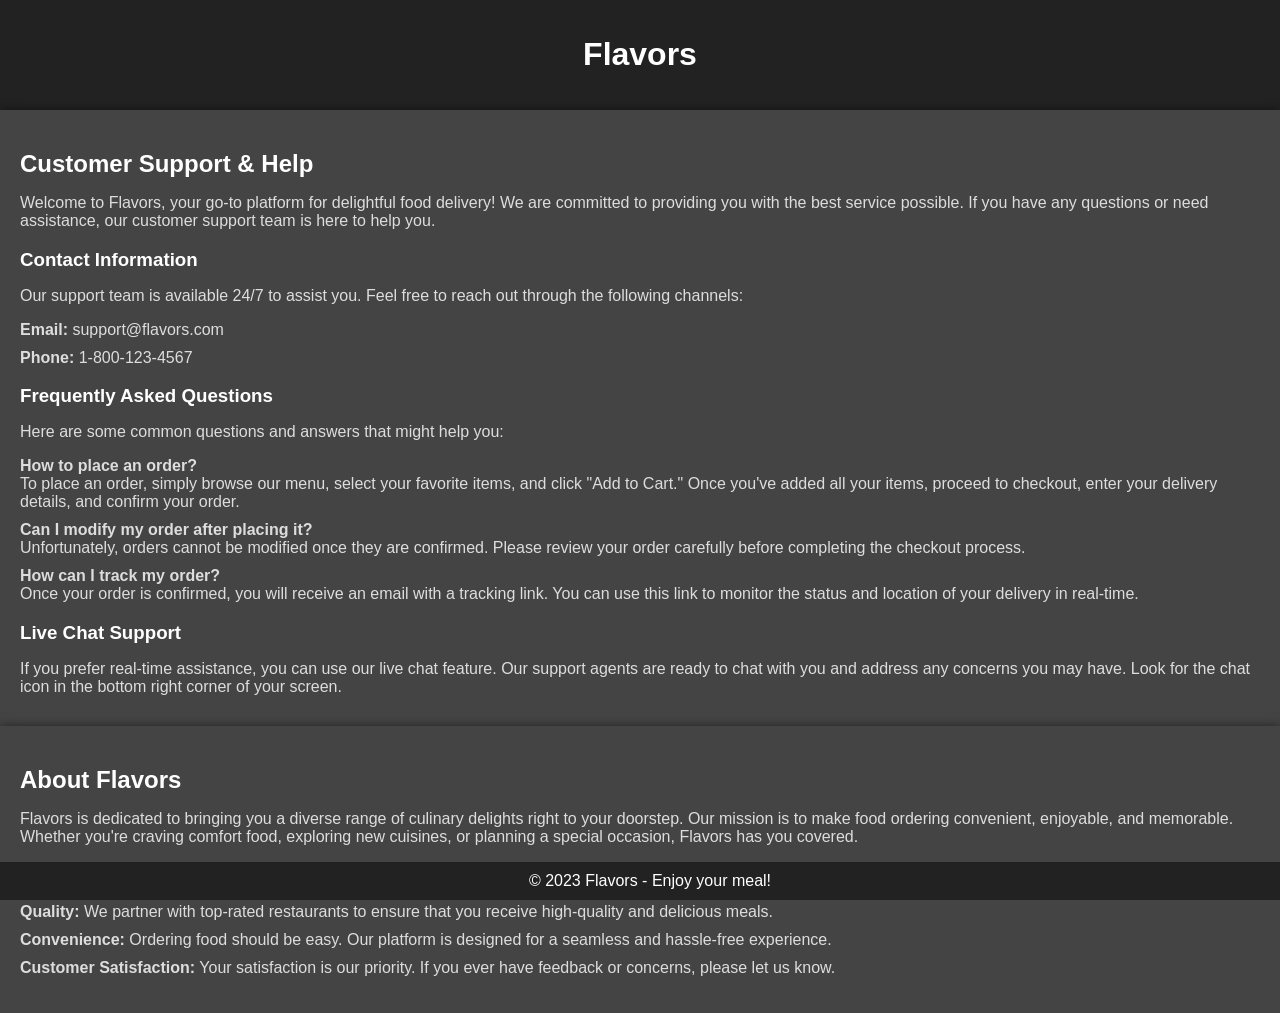
<file: Flavors-main/frontend/about/index.html>
<!DOCTYPE html>
<html lang="en">
<head>
    <meta charset="UTF-8">
    <meta name="viewport" content="width=device-width, initial-scale=1.0">
    <title>Flavors - Help</title>
    <style>
        body {
            font-family: 'Arial', sans-serif;
            margin: 0;
            padding: 0;
            background-color: #333;
            color: #fff;
        }

        header {
            background-color: #222;
            color: #fff;
            padding: 15px;
            text-align: center;
        }

        section {
            padding: 20px;
            background-color: #444;
            box-shadow: 0 0 10px rgba(0, 0, 0, 0.5);
            color: #fff;
        }

        h2, h3 {
            color: #fff;
            margin-bottom: 10px;
        }

        p, li {
            color: #ddd;
            margin-bottom: 10px;
        }

        ul {
            list-style: none;
            padding: 0;
        }

        footer {
            background-color: #222;
            color: #fff;
            text-align: center;
            padding: 10px;
            position: fixed;
            bottom: 0;
            width: 100%;
        }
    </style>
</head>
<body>

    <header>
        <h1>Flavors</h1>
    </header>

    <section>
        <h2>Customer Support & Help</h2>
        <p>Welcome to Flavors, your go-to platform for delightful food delivery! We are committed to providing you with the best service possible. If you have any questions or need assistance, our customer support team is here to help you.</p>

        <h3>Contact Information</h3>
        <p>Our support team is available 24/7 to assist you. Feel free to reach out through the following channels:</p>
        <ul>
            <li><strong>Email:</strong> support@flavors.com</li>
            <li><strong>Phone:</strong> 1-800-123-4567</li>
        </ul>

        <h3>Frequently Asked Questions</h3>
        <p>Here are some common questions and answers that might help you:</p>
        <ul>
            <li>
                <strong>How to place an order?</strong><br>
                To place an order, simply browse our menu, select your favorite items, and click "Add to Cart." Once you've added all your items, proceed to checkout, enter your delivery details, and confirm your order.
            </li>
            <li>
                <strong>Can I modify my order after placing it?</strong><br>
                Unfortunately, orders cannot be modified once they are confirmed. Please review your order carefully before completing the checkout process.
            </li>
            <li>
                <strong>How can I track my order?</strong><br>
                Once your order is confirmed, you will receive an email with a tracking link. You can use this link to monitor the status and location of your delivery in real-time.
            </li>
            <!-- Add more FAQ items as needed -->
        </ul>

        <h3>Live Chat Support</h3>
        <p>If you prefer real-time assistance, you can use our live chat feature. Our support agents are ready to chat with you and address any concerns you may have. Look for the chat icon in the bottom right corner of your screen.</p>
    </section>

    <section>
        <h2>About Flavors</h2>
        <p>Flavors is dedicated to bringing you a diverse range of culinary delights right to your doorstep. Our mission is to make food ordering convenient, enjoyable, and memorable. Whether you're craving comfort food, exploring new cuisines, or planning a special occasion, Flavors has you covered.</p>

        <h3>Our Values</h3>
        <ul>
            <li><strong>Quality:</strong> We partner with top-rated restaurants to ensure that you receive high-quality and delicious meals.</li>
            <li><strong>Convenience:</strong> Ordering food should be easy. Our platform is designed for a seamless and hassle-free experience.</li>
            <li><strong>Customer Satisfaction:</strong> Your satisfaction is our priority. If you ever have feedback or concerns, please let us know.</li>
        </ul>
    </section>

    <footer>
        &copy; 2023 Flavors - Enjoy your meal!
    </footer>

</body>
</html>
</file>
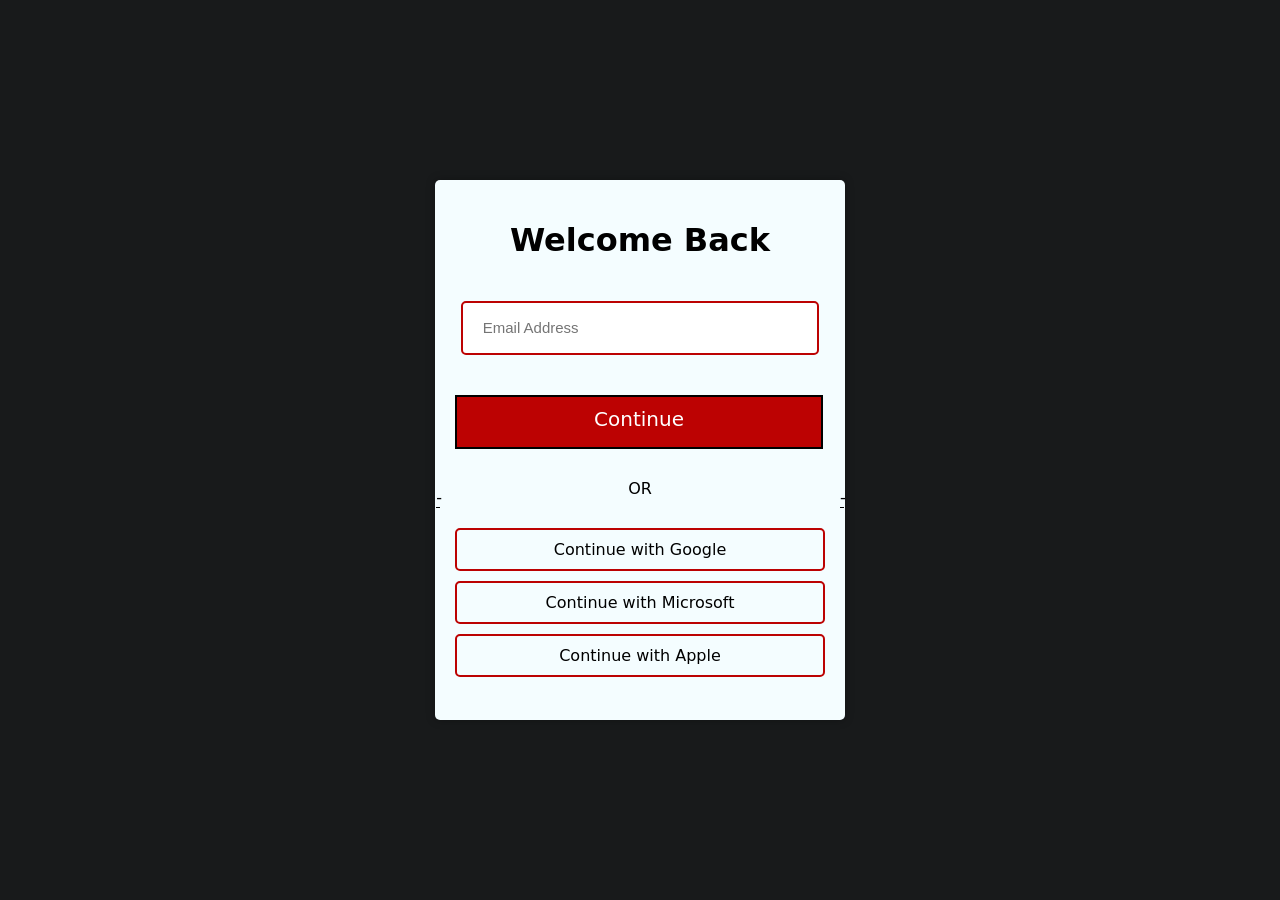
<file: Flavors-main/frontend/loginpage/index.html>
<!DOCTYPE html>
<html lang="en">
<head>
    <meta charset="UTF-8">
    <meta name="viewport" content="width=device-width, initial-scale=1.0">
    <title>Login Page</title>
    <link rel="stylesheet" type="text/css" href="styles.css">
</head>
<body>
    <div class="login-container">
        <h1>Welcome Back</h1>
        <input type="text" class="input-field" id="email" placeholder="Email Address">
        <div id="passwordContainer"></div>
        <a href="/Users/shashank/Flavors/frontend/mainpage/index.html" class="button" id="continueButton">Continue</a>
        <p class="or-text">OR</p>
        <div class="social-buttons">
            <a href="https://accounts.google.com" class="social-button">Continue with Google</a>
            <a href="https://login.microsoftonline.com" class="social-button">Continue with Microsoft</a>
            <a href="https://appleid.apple.com/sign-in" class="social-button">Continue with Apple</a>
        </div>
    </div>

    <script src="script.js"></script>
</body>
</html>
</file>
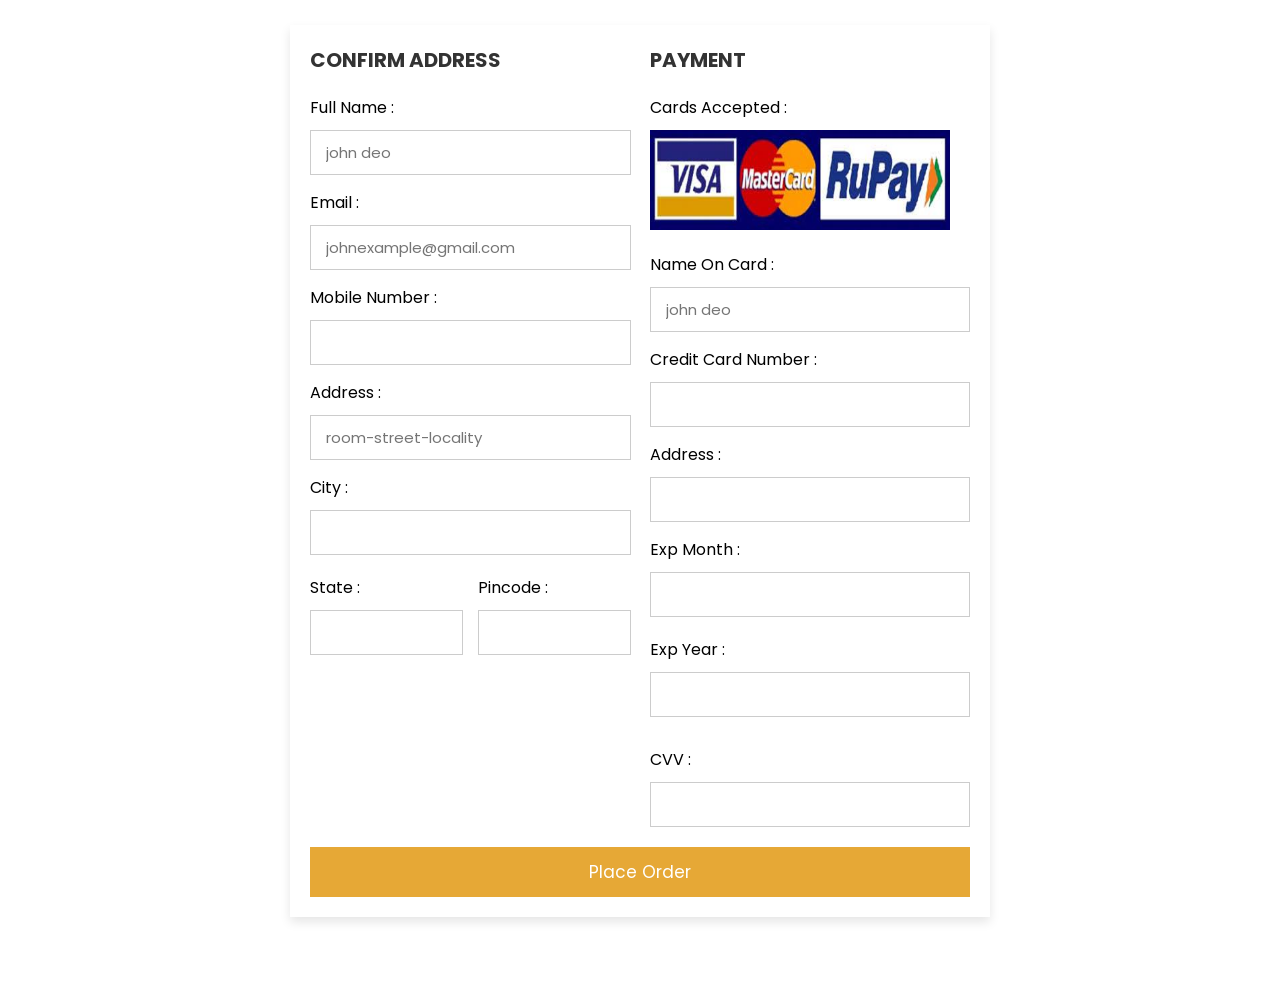
<file: Flavors-main/frontend/payment2/index.html>
<!DOCTYPE html>
<html lang="en">
<head>
    <meta charset="UTF-8">
    <meta name="viewport" content="width=device-width, initial-scale=1.0">
    <title>Document</title>
    <link rel="stylesheet" href="styles.css">
</head>
<body>
    <div class="container">
        <form action="">
            <div class="row">

                <div class="col">

                    <h3 class="title">Confirm Address</h3>

                    <div class="inputBox">
                        <span>full name :</span>
                        <input type="text" placeholder="john deo" required>
                    </div>
                    <div class="inputBox">
                        <span>email :</span>
                        <input type="email" placeholder="johnexample@gmail.com" required>
                    </div>
                    <div class="inputBox">
                        <span>mobile number :</span>
                        <input type="number" placeholder="" maxlength="10" required>
                    </div>
                    <div class="inputBox">
                        <span>address :</span>
                        <input type="text" placeholder="room-street-locality" required>
                    </div>
                    <div class="inputBox">
                        <span>city :</span>
                        <input type="text" required>
                    </div>
                    <div class="flex">
                        <div class="inputBox">
                            <span>state :</span>
                            <input type="text" required>
                        </div>
                        <div class="inputBox">
                            <span>pincode :</span>
                            <input type="number" maxlength="6" required>
                        </div>

                    </div>
                
                   
                    



                </div>

                <div class="col">

                    <h3 class="title">payment</h3>

                    <div class="inputBox">
                        <span>cards accepted :</span>
                        <img src="[data-uri]" height="100px" width="300px">

                    </div>

                    <div class="inputBox">
                        <span>name on card :</span>
                        <input type="text" placeholder="john deo" required>
                    </div>
                    
                    <div class="inputBox">
                        <span>credit card number :</span>
                        <input type="number" placeholder="" maxlength="10" required>
                    </div>
                    <div class="inputBox">
                        <span>address :</span>
                        <input type="text" placeholder="" required>
                    </div>
                    <div class="inputBox">
                        <span>exp month :</span>
                        <input type="text" required>
                    </div>
                   <div class="flex">
                    <div class="inputBox">
                        <span>exp year :</span>
                        <input type="number" required>
                    </div>
                   </div>
                    <div class="inputBox">
                        <span>CVV :</span>
                        <input type="number" maxlength="4" required>
                    </div>
                 </div>
            </div>
            <input type="submit" value="place order" class="submit-btn">
        </form>
    </div>

</body>
</html>
</file>
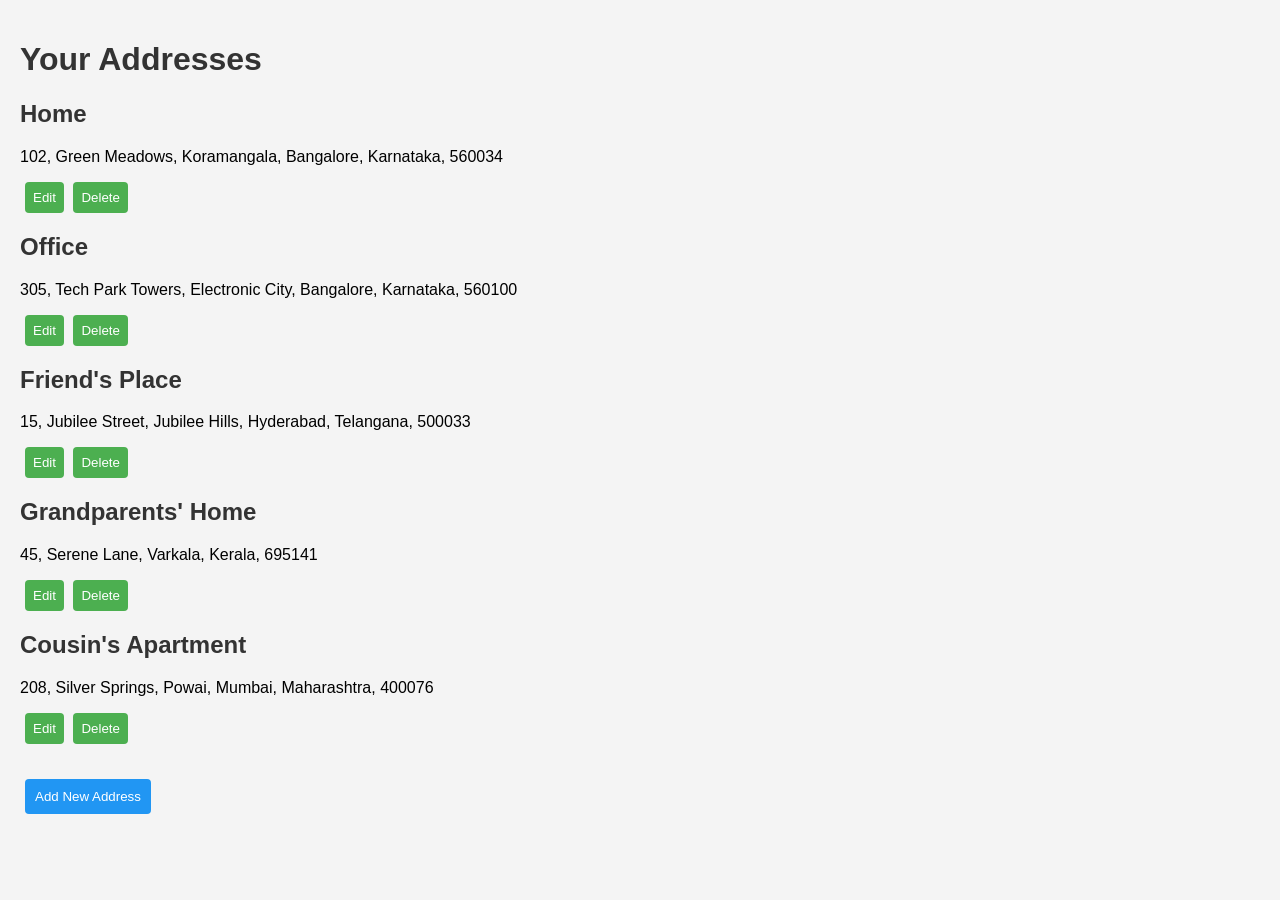
<file: Flavors-main/frontend/profiles/address/index.html>
<!DOCTYPE html>
<html lang="en">

<head>
    <meta charset="UTF-8">
    <meta name="viewport" content="width=device-width, initial-scale=1.0">
    <title>Flavors - Addresses</title>
    <link rel="stylesheet" href="styles.css">
</head>

<body>
    <div class="addresses-container">
        <h1>Your Addresses</h1>

        <section class="address-list">
            <div class="address-item">
                <h2>Home</h2>
                <p>102, Green Meadows, Koramangala, Bangalore, Karnataka, 560034</p>
                <button>Edit</button>
                <button>Delete</button>
            </div>

            <div class="address-item">
                <h2>Office</h2>
                <p>305, Tech Park Towers, Electronic City, Bangalore, Karnataka, 560100</p>
                <button>Edit</button>
                <button>Delete</button>
            </div>

            <div class="address-item">
                <h2>Friend's Place</h2>
                <p>15, Jubilee Street, Jubilee Hills, Hyderabad, Telangana, 500033</p>
                <button>Edit</button>
                <button>Delete</button>
            </div>

            <!-- Sample addresses for demonstration -->
            <div class="address-item">
                <h2>Grandparents' Home</h2>
                <p>45, Serene Lane, Varkala, Kerala, 695141</p>
                <button>Edit</button>
                <button>Delete</button>
            </div>

            <div class="address-item">
                <h2>Cousin's Apartment</h2>
                <p>208, Silver Springs, Powai, Mumbai, Maharashtra, 400076</p>
                <button>Edit</button>
                <button>Delete</button>
            </div>
        </section>

        <button class="add-address-button">Add New Address</button>
    </div>
</body>

</html>
</file>
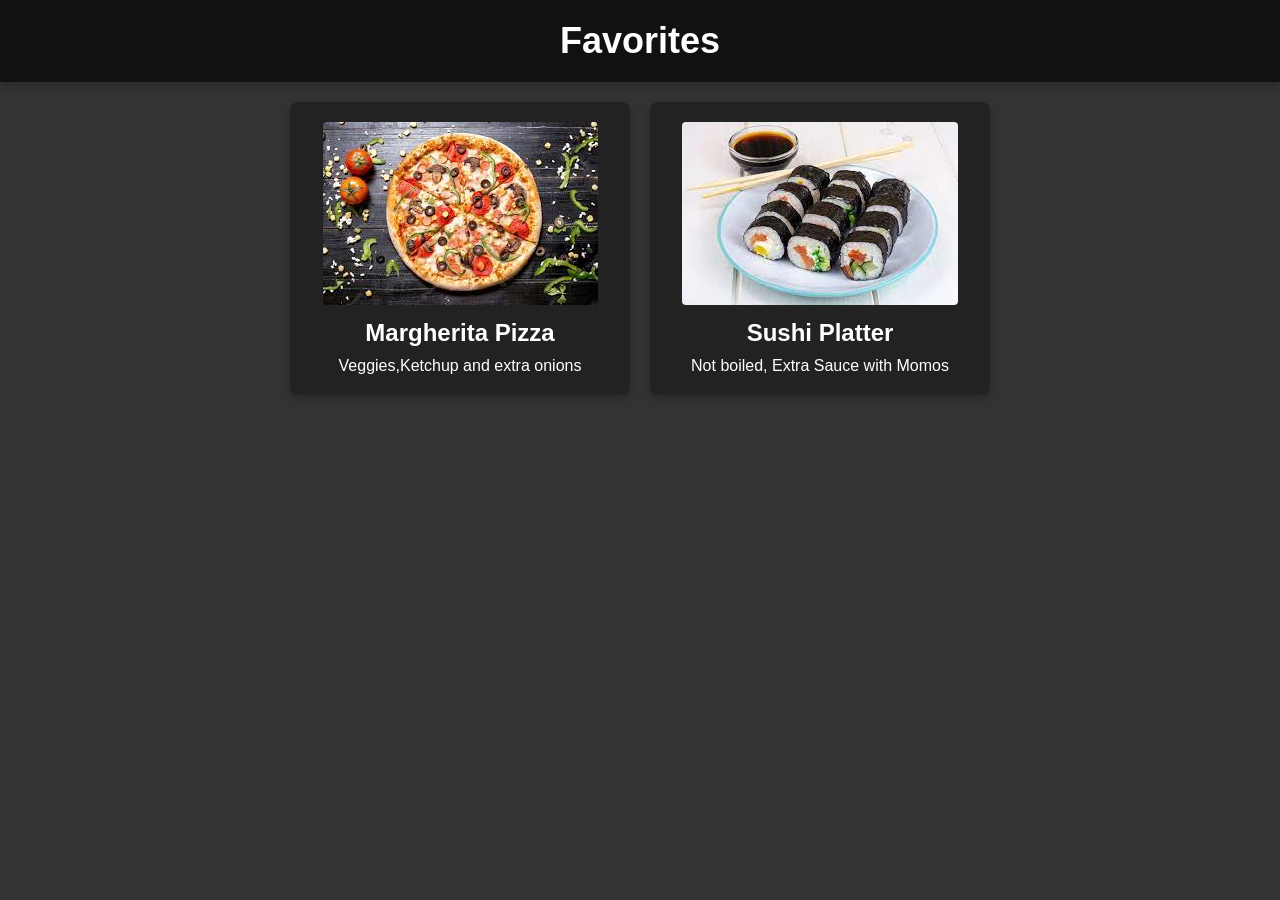
<file: Flavors-main/frontend/profiles/favorites/index.html>
<!DOCTYPE html>
<html lang="en">
<head>
    <meta charset="UTF-8">
    <meta name="viewport" content="width=device-width, initial-scale=1.0">
    <title>Favorites</title>
    <link rel="stylesheet" href="styles.css">
</head>
<body>
    <header class="header">
        <h1>Favorites</h1>
    </header>
    <main class="favorites-container">
        <section class="favorite-item">
            <img src="[data-uri]" alt="Favorite Item 1">
            <h2>Margherita Pizza</h2>
            <p>Veggies,Ketchup and extra onions</p>
        </section>
        <section class="favorite-item">
            <img src="[data-uri]" alt="Favorite Item 2">
            <h2>Sushi Platter</h2>
            <p>Not boiled, Extra Sauce with Momos</p>
        </section>
        <!-- Add more favorite items as needed -->
    </main>
</body>
</html>
</file>
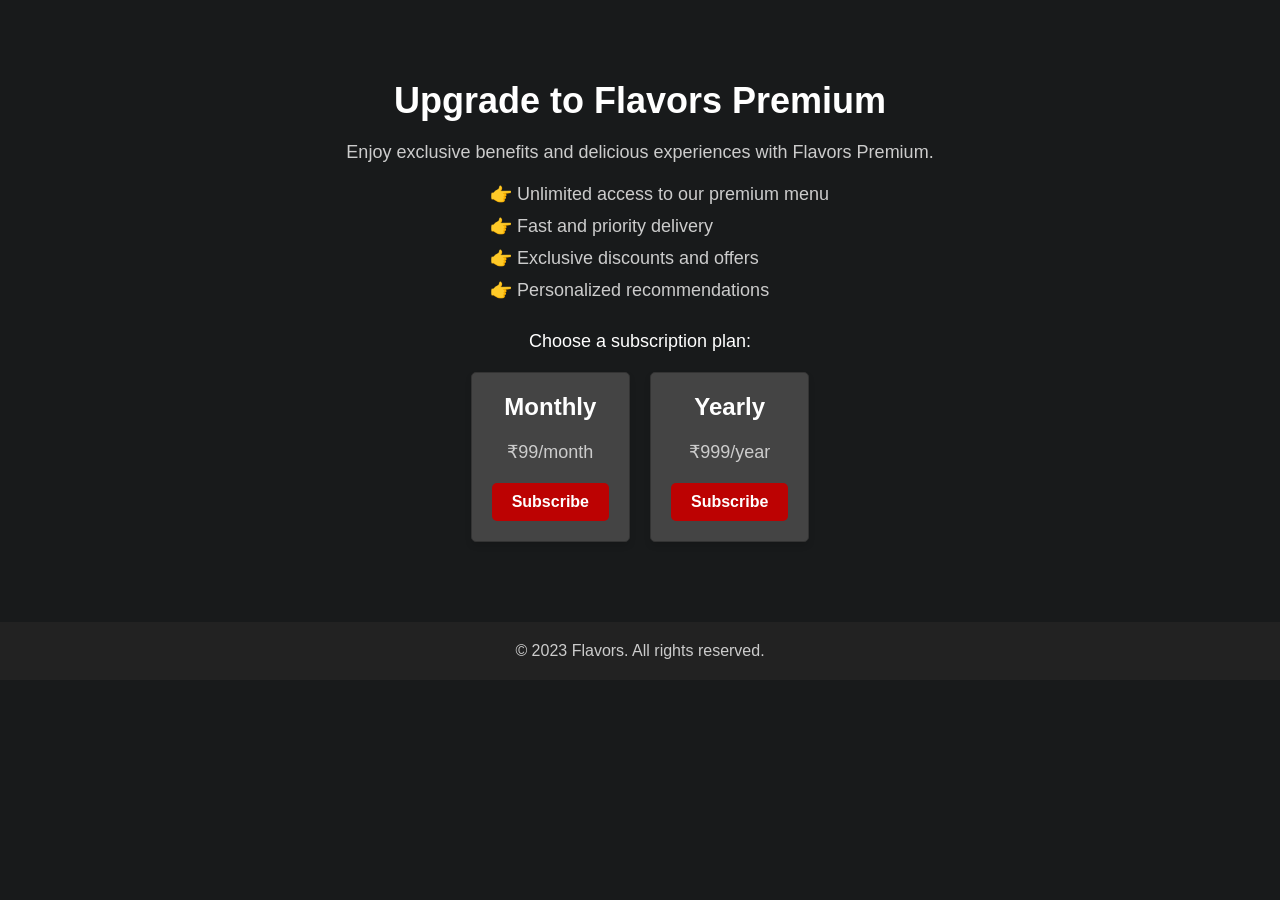
<file: Flavors-main/frontend/profiles/premium/index.html>
<!DOCTYPE html>
<html lang="en">
<head>
    <meta charset="UTF-8">
    <meta name="viewport" content="width=device-width, initial-scale=1.0">
    <title>Flavors Premium</title>
    <link rel="stylesheet" href="styles.css">
</head>
<body>
    <section class="premium">
        <div class="premium-content">
            <h1>Upgrade to Flavors Premium</h1>
            <p>Enjoy exclusive benefits and delicious experiences with Flavors Premium.</p>
            <ul>
                <li>👉 Unlimited access to our premium menu</li>
                <li>👉 Fast and priority delivery</li>
                <li>👉 Exclusive discounts and offers</li>
                <li>👉 Personalized recommendations</li>
            </ul>
            <div class="subscription-details">
                <p>Choose a subscription plan:</p>
                <div class="subscription-options">
                    <div class="option">
                        <h2>Monthly</h2>
                        <p>₹99/month</p>
                        <a href="/Users/shashank/Flavors/frontend/payment2/index.html" class="subscribe-button">Subscribe</a>
                    </div>
                    <div class="option">
                        <h2>Yearly</h2>
                        <p>₹999/year</p>
                        <a href="/Users/shashank/Flavors/frontend/payment2/index.html" class="subscribe-button">Subscribe</a>
                    </div>
                </div>
            </div>
        </div>
    </section>

    <footer class="footer">
        <p>&copy; 2023 Flavors. All rights reserved.</p>
    </footer>
</body>
</html>
</file>
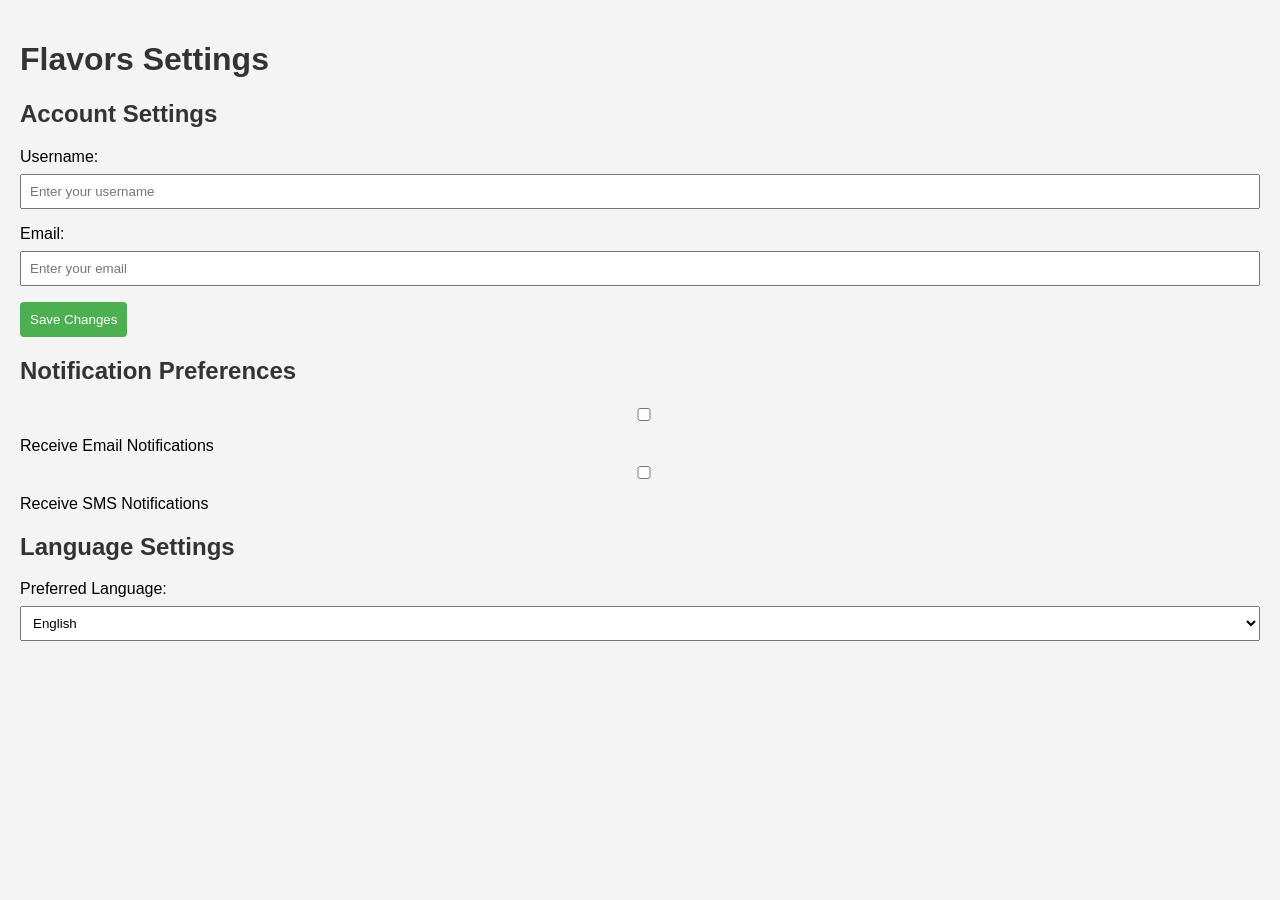
<file: Flavors-main/frontend/profiles/settings/index.html>
<!DOCTYPE html>
<html lang="en">

<head>
    <meta charset="UTF-8">
    <meta name="viewport" content="width=device-width, initial-scale=1.0">
    <title>Flavors - Settings</title>
    <link rel="stylesheet" href="styles.css">
</head>

<body>
    <div class="settings-container">
        <h1>Flavors Settings</h1>

        <section class="account-settings">
            <h2>Account Settings</h2>
            <label for="username">Username:</label>
            <input type="text" id="username" placeholder="Enter your username">

            <label for="email">Email:</label>
            <input type="email" id="email" placeholder="Enter your email">

            <button class="save-button">Save Changes</button>
        </section>

        <section class="notification-settings">
            <h2>Notification Preferences</h2>
            <label>
                <input type="checkbox" id="emailNotifications"> Receive Email Notifications
            </label>
            <label>
                <input type="checkbox" id="smsNotifications"> Receive SMS Notifications
            </label>
        </section>

        <section class="language-settings">
            <h2>Language Settings</h2>
            <label for="language">Preferred Language:</label>
            <select id="language">
                <option value="en">English</option>
                <option value="es">Español</option>
                <option value="fr">Français</option>
            </select>
        </section>
    </div>
</body>

</html>
</file>
<file: Flavors-main/frontend/loginpage/styles.css>
body {
    background-color: #181a1b;
    display: flex;
    justify-content: center;
    align-items: center;
    height: 100vh;
    margin: 0;
}

.login-container {
    font-family: "sans";
    background-color: #F4FDFF;
    padding: 20px;
    border-radius: 5px;
    text-align: center;
    box-shadow: 0 0 10px rgba(0, 0, 0, 0.3);
    width: 370px;
    height: 500px;
}

.login-container h1 {
    color: #000000;
}
/* ... (same as before) ... */

.login-container.expanded-container {
    height: 550px; /* Adjust the desired height after expanding */
}

.input-field {
    width: 85%;
    height: 10px;
    padding: 20px;
    margin: 10px 0;
    border: 2px solid #bc0202;
    border-radius: 5px;
    outline: none;
    margin-top: 20px;
    font-size: 15px;
}

.button {
    display: block;
    width: 93%;
    height: 30px;
    padding: 10px;
    margin: 30px 0;
    background-color: #bc0202;
    border: 2px solid black;
    border-radius: 0px;
    font-size: 20px;
    color: white;
    text-decoration: none;
    margin-top: 30px;
}

.or-text {
    margin-top: 30px;
    position: relative;
    color: #000000;
}

.or-text::before,
.or-text::after {
    content: "-";
    position: absolute;
    top: 50%;
    width: 1%;
    border-bottom: 1px solid #000000;
}

.or-text::before {
    right: 100%;
    margin-right: 15px;
}

.or-text::after {
    left: 100%;
    margin-left: 15px;
}

.social-buttons {
    display: flex;
    flex-direction: column;
    gap: 10px;
    margin-top: 30px;
}

.social-button {
    border: 2px solid #bc0202;
    border-radius: 5px;
    padding: 10px;
    font-size: 16px;
    color: #000000;
    text-align: center;
    text-decoration: none;
    transition: background-color 0.2s ease-in-out, color 0.2s ease-in-out;
}

.social-button:hover {
  background-color: #bc0202;
  color: #FFFFFF;
}
</file>
<file: Flavors-main/frontend/payment2/styles.css>
@import url('https://fonts.googleapis.com/css2?family=Poppins:wght@100;300;400;500;600&diplay=swap');

*{
    font-family: 'Poppins' , sans-serif;
    margin: 0;
    padding: 0;
    box-sizing: border-box;
    outline: none;
    border: none;
    text-transform: capitalize;
    transition: all .2s linear;
}

.container{
    display: flex;
    justify-content: center;
    align-items: center;
    padding: 25px;
    min-height: 100vh;
    padding-bottom: 70px;
}

.container form{
    padding: 20px;
    width: 700px;
    background: #fff;
    box-shadow: 0 5px 10px rgba(0,0,0,.1);

}

.container form .row{
    display: flex;
    flex-wrap: wrap;
    gap: 19px;
}

.container form .row .col{
    flex: 1 1 250px;
}

.container form .row .col .title{
    font-size: 20px;
    color: #333;
    padding-bottom: 5px;
    text-transform: uppercase;
}

.container form .row .col .inputBox{
    margin: 15px 0;
}

.container form .row .col .inputBox span{
    margin-bottom: 10px;
    display: block;

}

.container form .row .col .inputBox input{
    width: 100%;
    border: 1px solid #ccc;
    padding: 10px 15px;
    font-size: 15px;
    text-transform: none;
}

.container form .row .col .inputBox input:hover{
    border: 1px solid rgb(230, 168, 54);
}

.container form .row .col .flex{
    display: flex;
    gap: 15px;
}

.container form .row .col .flex .inputBox{
    margin-top: 5px;
}

.container form .row .col .flex .inputBox img{
    height: 34px;
    margin-top: 5px;
    filter: drop-shadow(0 0 1px #000);
}


.container form .submit-btn{
    width: 100%;
    padding: 12px;
    font-size: 17px;
    background: rgb(230, 168, 54);
    color:#fff ;
    margin-top: 5px;
    cursor: pointer;
}

.container form .submit-btn:hover{
    background: rgb(230, 160, 29);
}
</file>
<file: Flavors-main/frontend/profiles/address/styles.css>
body {
    font-family: 'Arial', sans-serif;
    margin: 0;
    padding: 0;
    background-color: #f4f4f4;
}

.addresses-container {
    padding: 20px;
}

h1, h2 {
    color: #333;
}

.address-list {
    margin-top: 20px;
}

.address-item {
    margin-bottom: 15px;
}

button {
    background-color: #4caf50;
    color: #fff;
    padding: 8px;
    margin-left: 5px;
    border: none;
    border-radius: 4px;
    cursor: pointer;
}

button:hover {
    background-color: #45a049;
}

.add-address-button {
    background-color: #2196F3;
    color: #fff;
    padding: 10px;
    border: none;
    border-radius: 4px;
    cursor: pointer;
    margin-top: 20px;
}

.add-address-button:hover {
    background-color: #0b7dda;
}
</file>
<file: Flavors-main/frontend/profiles/favorites/styles.css>
/* Reset some default styles */
body, h1, h2, p {
    margin: 0;
    padding: 0;
}

/* Apply a dark background to the entire page */
body {
    background-color: #333;
    color: #fff;
    font-family: Arial, sans-serif;
    text-align: center;
}

/* Style the header */
.header {
    background-color: #111;
    padding: 20px 0;
    box-shadow: 0 4px 8px rgba(0, 0, 0, 0.2);
}

.header h1 {
    font-size: 36px;
}

/* Style the favorite items */
.favorites-container {
    display: flex;
    flex-wrap: wrap;
    justify-content: center;
    gap: 20px;
    padding: 20px;
}

.favorite-item {
    background-color: #222;
    border-radius: 8px;
    padding: 20px;
    width: 300px;
    box-shadow: 0 4px 8px rgba(0, 0, 0, 0.2);
}

.favorite-item img {
    max-width: 100%;
    height: auto;
    border-radius: 4px;
}

.favorite-item h2 {
    font-size: 24px;
    margin: 10px 0;
}

.favorite-item p {
    font-size: 16px;
}
</file>
<file: Flavors-main/frontend/profiles/premium/styles.css>
/* Reset some default styles */
* {
    margin: 0;
    padding: 0;
    box-sizing: border-box;
}
::-webkit-scrollbar {
    width: 5px;
  background-color: #1f2223;
}
body {
    font-family: Arial, sans-serif;
    background-color: #181a1b; /* Darker background color */
    color: #fff; /* Text color */
}

.header {
    background-color: #1f2223;
    color: #fff;
    padding: 15px 0;
}

.navbar {
    display: flex;
    justify-content: space-between;
    align-items: center;
    max-width: 1200px;
    margin: 0 auto;
}

.logo a {
    text-decoration: none;
    font-size: 24px;
    font-weight: bold;
    color: #fff; /* Logo text color */
}

.nav-links {
    list-style: none;
    display: flex;
    gap: 20px;
}

.nav-links li a {
    text-decoration: none;
    color: #fff;
    font-weight: 600;
    transition: color 0.3s ease;
}

.nav-links li a:hover {
    color: #ff6b6b; /* Hover color */
}

.premium {
    padding: 80px 0;
    text-align: center;
}

.premium-content {
    max-width: 800px;
    margin: 0 auto;
}

.premium h1 {
    text-align: center;
    font-size: 36px;
    color: #fff; /* Heading color */
}

.premium p {
    text-align: center;
    font-size: 18px;
    color: #ccc; /* Paragraph color */
    margin: 20px 0;
}

ul {
    text-align: left;
    list-style: none;
}
ul li {
    font-size: 18px;
    color: #ccc;
    margin-bottom: 10px;
    margin-right: 10px;
}
li:nth-child(1) {
  position: relative;
  left: 250px; /* Adjust the top value as needed */
}

li:nth-child(2) {
  position: relative;
  left: 250px; /* Adjust the top value as needed */
}

li:nth-child(3) {
  position: relative;
  left: 250px; /* Adjust the top value as needed */
}

li:nth-child(4) {
  position: relative;
  left: 250px; /* Adjust the top value as needed */
}
.subscription-details {
    margin-top: 30px;
}

.subscription-details p {
    font-size: 18px;
    color: #fff; /* Subscription details color */
}

.subscription-options {
    display: flex;
    justify-content: center;
    gap: 20px;
    margin-top: 20px;
}

.option {
    background-color: #444; /* Option background color */
    border: 1px solid #333; /* Option border color */
    padding: 20px;
    text-align: center;
    border-radius: 5px;
    box-shadow: 0 4px 6px rgba(0, 0, 0, 0.1);
}

.option h2 {
    font-size: 24px;
    color: #fff; /* Option heading color */
    margin-bottom: 10px;
}

.option p {
    font-size: 18px;
    color: #ccc; /* Option paragraph color */
}

.subscribe-button {
    display: block;
    background-color: #bc0202;
    color: #fff;
    text-decoration: none;
    padding: 10px 20px;
    border-radius: 5px;
    font-weight: 600;
    margin-top: 20px;
    transition: background-color 0.3s ease;
}

.subscribe-button:hover {
    background-color: #ff4747;
}

.footer {
    text-align: center;
    padding: 20px 0;
    background-color: #222; /* Footer background color */
    color: #ccc; /* Footer text color */
}

@media (max-width: 768px) {
    .nav-links {
        flex-direction: column;
        align-items: center;
    }

    .nav-links li {
        margin: 10px 0;
    }
}
</file>
<file: Flavors-main/frontend/profiles/settings/styles.css>
body {
    font-family: 'Arial', sans-serif;
    margin: 0;
    padding: 0;
    background-color: #f4f4f4;
}

.settings-container {
    padding: 20px;
}

h1, h2 {
    color: #333;
}

label {
    display: block;
    margin-bottom: 8px;
}

input, select {
    width: 100%;
    padding: 8px;
    margin-bottom: 16px;
    box-sizing: border-box;
}

button {
    background-color: #4caf50;
    color: #fff;
    padding: 10px;
    border: none;
    border-radius: 4px;
    cursor: pointer;
}

button:hover {
    background-color: #45a049;
}

.notification-settings label {
    display: block;
    margin-bottom: 8px;
}
</file>
